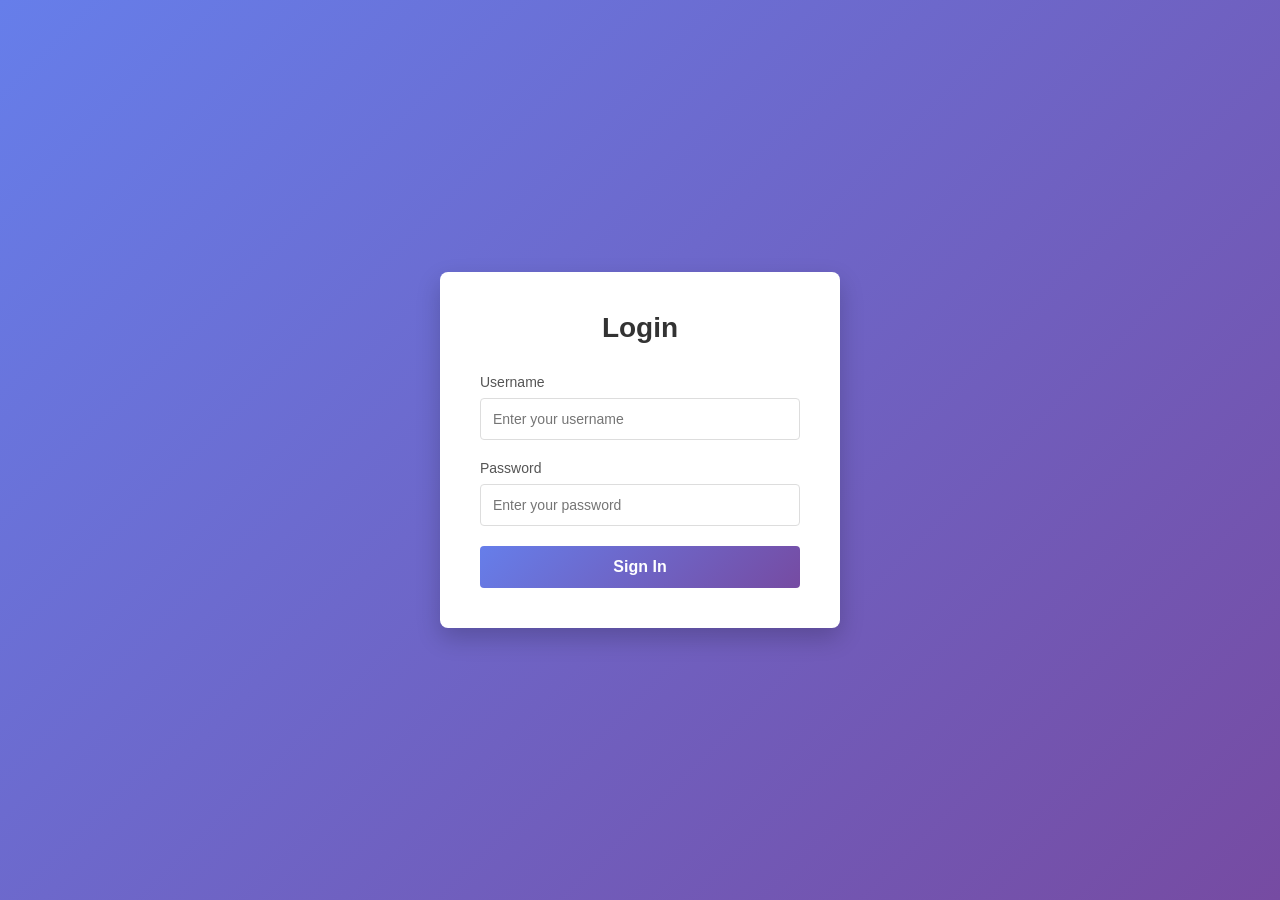
<file: sample_site/index.html>
<!DOCTYPE html>
<html lang="en">
<head>
  <meta charset="UTF-8">
  <meta name="viewport" content="width=device-width, initial-scale=1.0">
  <title>Login - Sample Site</title>
  <link rel="stylesheet" href="assets/style.css">
</head>
<body>
  <div class="container">
    <h1>Login</h1>
    <form id="loginForm">
      <div class="form-group">
        <label for="username">Username</label>
        <input 
          type="text" 
          id="username" 
          name="username" 
          placeholder="Enter your username" 
          required
        >
      </div>
      
      <div class="form-group">
        <label for="password">Password</label>
        <input 
          type="password" 
          id="password" 
          name="password" 
          placeholder="Enter your password" 
          required
        >
      </div>
      
      <button type="submit">Sign In</button>
    </form>
  </div>

  <script>
    document.getElementById('loginForm').addEventListener('submit', async function(e) {
      e.preventDefault();
      
      const username = document.getElementById('username').value;
      const password = document.getElementById('password').value;
      
      try {
        const response = await fetch('protected.html', {
          method: 'POST',
          headers: {
            'Authorization': 'Bearer ' + btoa(username + ':' + password),
            'X-Custom-Header': 'sample-login-' + new Date().getTime(),
            'Content-Type': 'application/json'
          },
          body: JSON.stringify({
            username: username,
            password: password
          })
        });
        
        if (response.ok) {
          window.location.href = 'protected.html';
        } else {
          window.location.href = 'error.html';
        }
      } catch (error) {
        console.error('Error:', error);
        window.location.href = 'error.html';
      }
    });
  </script>
</body>
</html>
</file>
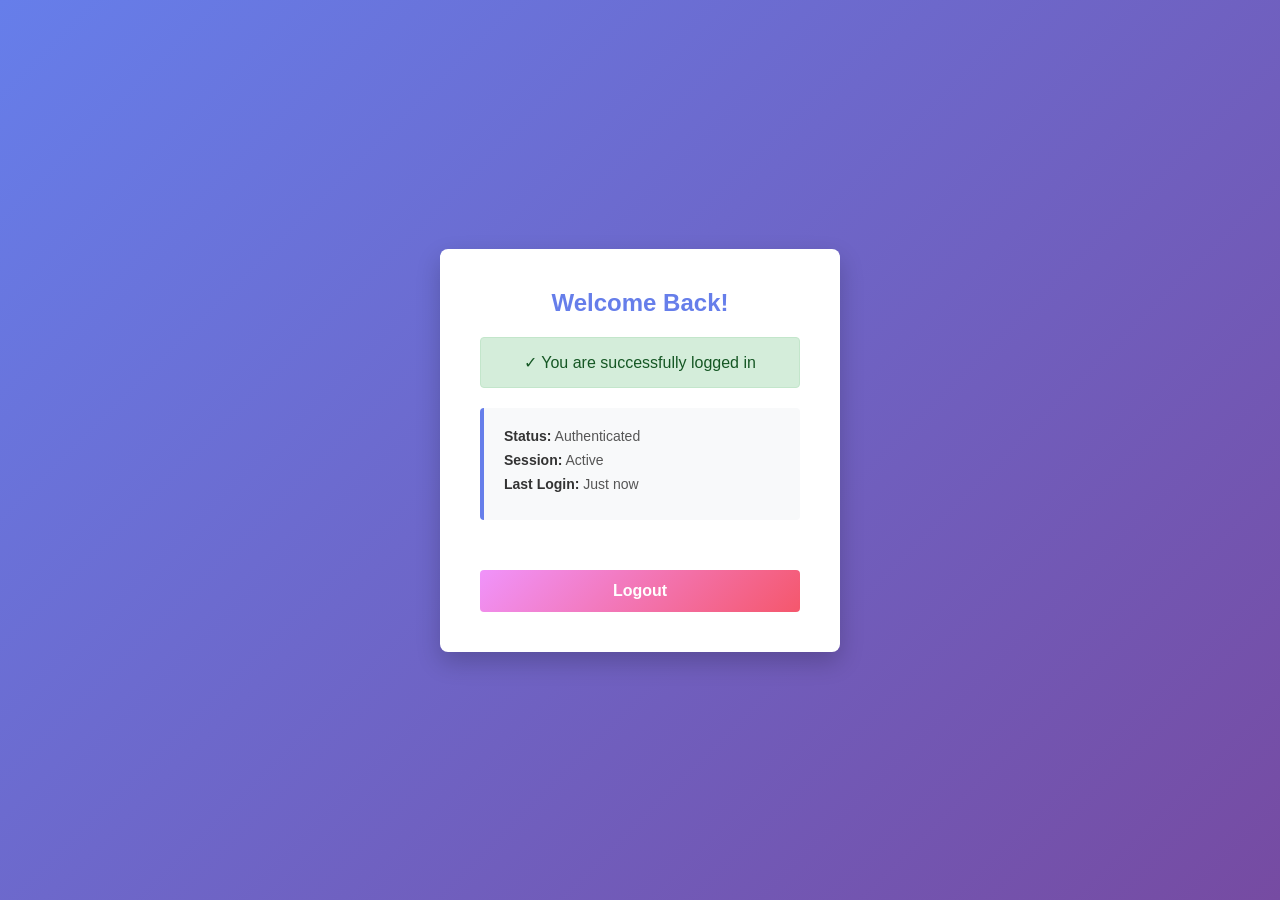
<file: sample_site/protected.html>
<!DOCTYPE html>
<html lang="en">
<head>
  <meta charset="UTF-8">
  <meta name="viewport" content="width=device-width, initial-scale=1.0">
  <title>Dashboard - Sample Site</title>
  <link rel="stylesheet" href="assets/style.css">
</head>
<body>
  <div class="container">
    <h2>Welcome Back!</h2>
    
    <div class="message">
      ✓ You are successfully logged in
    </div>
    
    <div class="user-info">
      <p><strong>Status:</strong> Authenticated</p>
      <p><strong>Session:</strong> Active</p>
      <p><strong>Last Login:</strong> Just now</p>
    </div>
    
    <form method="GET" action="index.html">
      <button type="submit" class="logout-btn">Logout</button>
    </form>
  </div>
</body>
</html>
</file>
<file: sample_site/assets/style.css>
/* sample_site/assets/style.css */

* {
  margin: 0;
  padding: 0;
  box-sizing: border-box;
}

body {
  font-family: -apple-system, BlinkMacSystemFont, "Segoe UI", Roboto, "Helvetica Neue", Arial, sans-serif;
  background: linear-gradient(135deg, #667eea 0%, #764ba2 100%);
  min-height: 100vh;
  display: flex;
  justify-content: center;
  align-items: center;
  padding: 20px;
}

.container {
  background: white;
  border-radius: 8px;
  box-shadow: 0 10px 25px rgba(0, 0, 0, 0.2);
  padding: 40px;
  max-width: 400px;
  width: 100%;
}

h1 {
  color: #333;
  margin-bottom: 30px;
  text-align: center;
  font-size: 28px;
}

h2 {
  color: #667eea;
  margin-bottom: 20px;
  text-align: center;
  font-size: 24px;
}

.form-group {
  margin-bottom: 20px;
}

label {
  display: block;
  margin-bottom: 8px;
  color: #555;
  font-weight: 500;
  font-size: 14px;
}

input[type="text"],
input[type="password"],
input[type="email"] {
  width: 100%;
  padding: 12px;
  border: 1px solid #ddd;
  border-radius: 4px;
  font-size: 14px;
  transition: border-color 0.3s;
}

input[type="text"]:focus,
input[type="password"]:focus,
input[type="email"]:focus {
  outline: none;
  border-color: #667eea;
  box-shadow: 0 0 0 3px rgba(102, 126, 234, 0.1);
}

button {
  width: 100%;
  padding: 12px;
  background: linear-gradient(135deg, #667eea 0%, #764ba2 100%);
  color: white;
  border: none;
  border-radius: 4px;
  font-size: 16px;
  font-weight: 600;
  cursor: pointer;
  transition: transform 0.2s, box-shadow 0.2s;
}

button:hover {
  transform: translateY(-2px);
  box-shadow: 0 5px 15px rgba(102, 126, 234, 0.4);
}

button:active {
  transform: translateY(0);
}

.message {
  background: #d4edda;
  color: #155724;
  padding: 15px;
  border-radius: 4px;
  margin-bottom: 20px;
  border: 1px solid #c3e6cb;
  text-align: center;
}

.user-info {
  background: #f8f9fa;
  padding: 20px;
  border-radius: 4px;
  margin-bottom: 20px;
  border-left: 4px solid #667eea;
}

.user-info p {
  color: #555;
  margin-bottom: 8px;
  font-size: 14px;
}

.user-info strong {
  color: #333;
  font-weight: 600;
}

.logout-btn {
  background: linear-gradient(135deg, #f093fb 0%, #f5576c 100%);
  margin-top: 30px;
}

.logout-btn:hover {
  box-shadow: 0 5px 15px rgba(245, 87, 108, 0.4);
}
</file>
